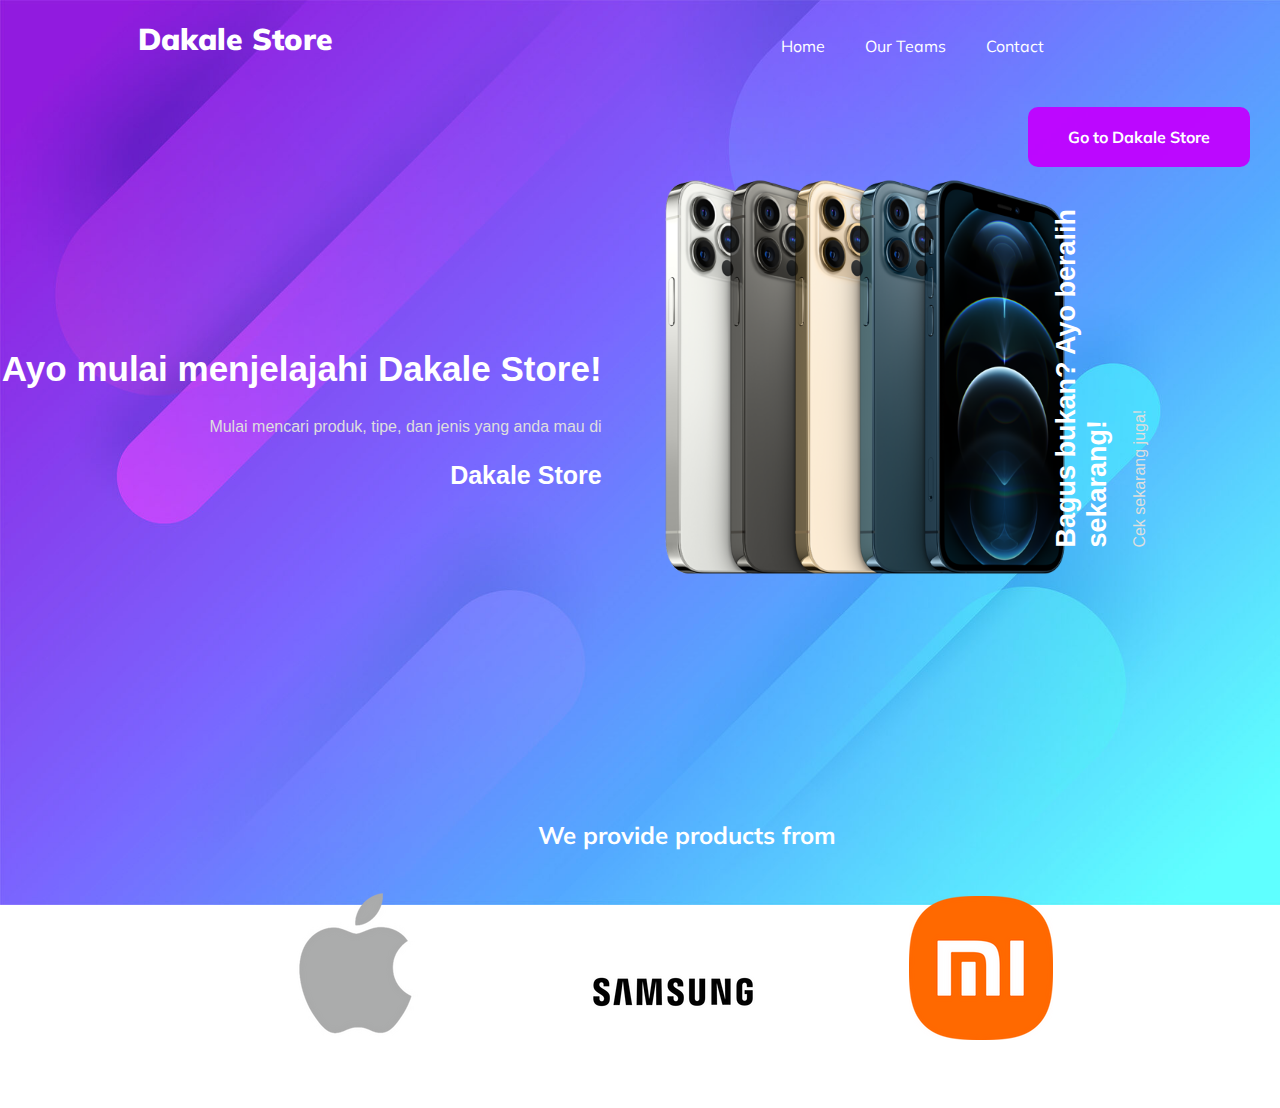
<file: index.html>
<!DOCTYPE html>
<html lang="en">
<head>
    <meta charset="UTF-8">
    <meta http-equiv="X-UA-Compatible" content="IE=edge">
    <meta name="viewport" content="width=device-width, initial-scale=1.0">
    <title>Introduction | Dakale Store | Tempat terpercaya membeli produk digital</title>
    <link rel="stylesheet" href="style.css">
    <link rel="preconnect" href="https://fonts.googleapis.com">
    <link rel="preconnect" href="https://fonts.gstatic.com" crossorigin>
    <link href="https://fonts.googleapis.com/css2?family=Mulish:wght@500&display=swap" rel="stylesheet">
</head>
<body>
    <div class="header">
        <div class="nav">
            <div class="logo">
                <h1><a href="">Dakale Store</a></h1>
            </div>
            <div class="flex">
                <ul>
                    <li><a href="">Home</a></li>
                    <li><a href="Our-Teams/index.html">Our Teams</a></li>
                    <li><a href="">Contact</a></li>
                </ul>
            </div>
            <div class="nav_demo">
                <a href="">Go to Dakale Store</a>
            </div>

            <div class="description">
                <h2>Ayo mulai menjelajahi Dakale Store!</h2>
                <p>Mulai mencari produk, tipe, dan jenis yang anda mau di</p>
                <h3>Dakale Store</h3>
            </div>

            <div class="phone-pictures">
                <img src="images/iPhone-13-Pro-PNG.png" alt="iPhone-13-Pro-PNG">
            </div>

            <div class="description-right">
                <h1>Bagus bukan? Ayo beralih sekarang!</h1>
                <p>Cek sekarang juga!</p>
            </div>
            
            <section>
                <div class="content-container">
                    <h2>We provide products from</h2>
                </div>
                <div class="logo1">
                    <img src="images/Logo/Apple-Logo.png" alt="Apple-Logo">
                </div>
                <div class="logo2">
                    <img src="images/Logo/Samsung-Logo.png" alt="Samsung-Logo">
                </div>
                <div class="logo3">
                    <img src="images/Logo/Xiaomi-Logo.png" alt="Xiaomi-Logo">
                </div>
            </section>
    </div>
    
</body>
</html>
</file>
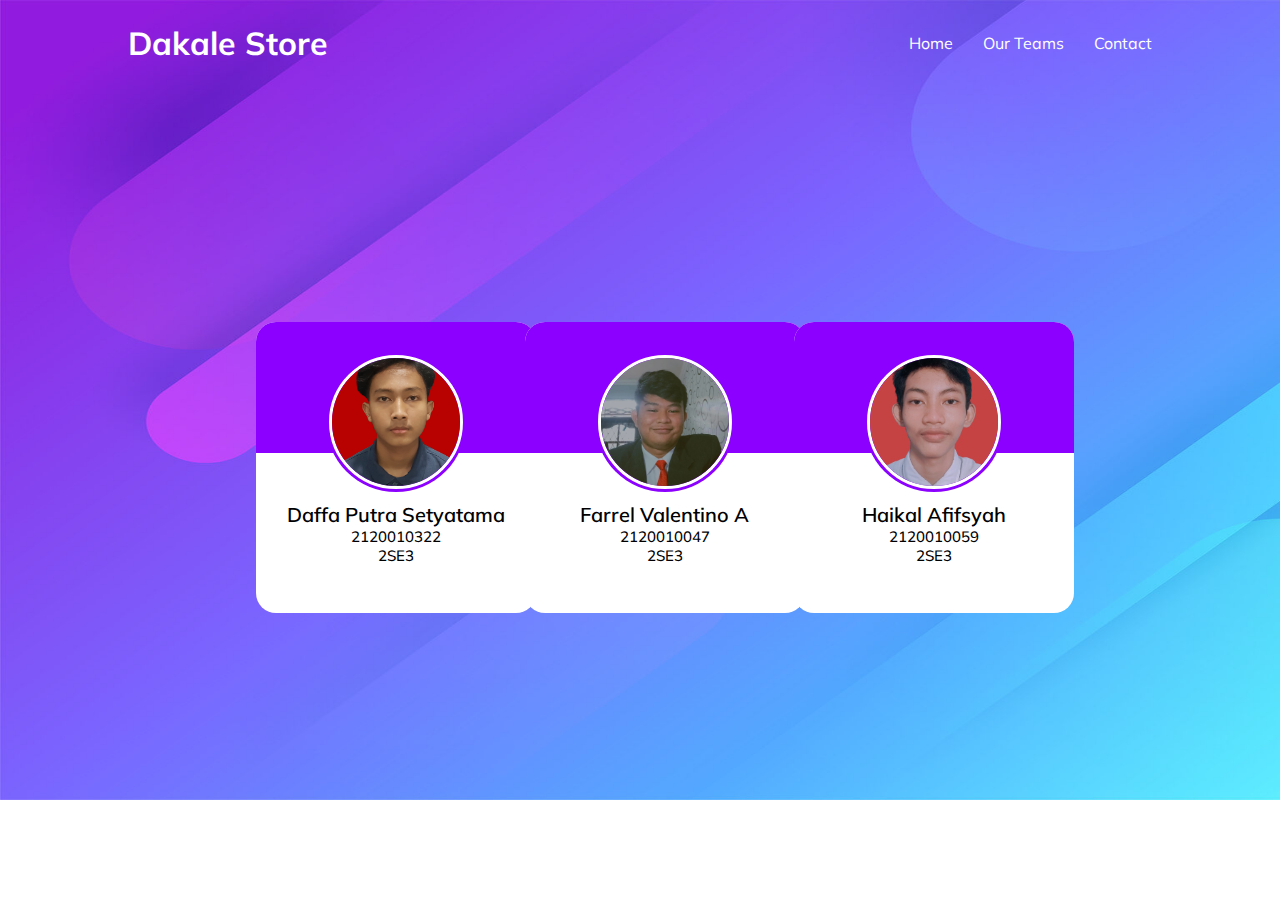
<file: Our-Teams/index.html>
<!DOCTYPE html>
<html lang="en">
<head>
    <meta charset="UTF-8">
    <meta http-equiv="X-UA-Compatible" content="IE=edge">
    <meta name="viewport" content="width=device-width, initial-scale=1.0">
    <title>Dakale Store | Our Teams</title>
    <link rel="stylesheet" href="https://cdnjs.cloudflare.com/ajax/libs/font-awesome/6.1.1/css/all.min.css" integrity="sha512-KfkfwYDsLkIlwQp6LFnl8zNdLGxu9YAA1QvwINks4PhcElQSvqcyVLLD9aMhXd13uQjoXtEKNosOWaZqXgel0g==" crossorigin="anonymous" referrerpolicy="no-referrer" />
    <link rel="preconnect" href="https://fonts.googleapis.com">
    <link rel="preconnect" href="https://fonts.gstatic.com" crossorigin>
    <link href="https://fonts.googleapis.com/css2?family=Mulish:wght@500&display=swap" rel="stylesheet">
    <link rel="stylesheet" href="style.css">
</head>

<body>
    <nav class="navbar">
        <h1>Dakale Store</h1>
        <div class="nav-menu">
            <p><a href="../index.html">Home</a></p>
            <p><a href="">Our Teams</a></p>
            <p><a href="">Contact</a></p>
        </div>
    </nav>

    <section>
        <div  class="content">
            <div class="card">
                <div class="card-content">
                    <div class="image">
                        <img src="images-OurTeams/photo-daffa.jpg" alt="DaffaPS">
                    </div>

                    <div class="name-noRegis-class">
                        <span class="name">Daffa Putra Setyatama</span>
                        <span class="noRegis">2120010322</span>
                        <span class="class">2SE3</span>
                    </div>

                    <div class="media-icons">
                        <a href="https://www.facebook.com/Daffaps15" target="_blank"><i class="fa-brands fa-facebook"></i></a>
                        <a href="https://www.instagram.com/daffaputrra/" target="_blank"><i class="fa-brands fa-instagram"></i></a>
                        <a href="https://github.com/DaffaPutraSetyatama" target="_blank"><i class="fa-brands fa-github"></i></a>
                    </div>
                </div>
            </div>
        </div>

        <div  class="content2">
            <div class="card">
                <div class="card-content">
                    <div class="image">
                        <img src="images-OurTeams/photo-farrel.JPG" alt="DaffaPS">
                    </div>

                    <div class="name-noRegis-class">
                        <span class="name">Farrel Valentino A</span>
                        <span class="noRegis">2120010047</span>
                        <span class="class">2SE3</span>
                    </div>

                    <div class="media-icons">
                        <a href="https://www.facebook.com/farrel.valentino.9" target="_blank"><i class="fa-brands fa-facebook"></i></a>
                        <a href="https://www.instagram.com/farrelval/" target="_blank"><i class="fa-brands fa-instagram"></i></a>
                        <a href="https://github.com/farrelval" target="_blank"><i class="fa-brands fa-github"></i></a>
                    </div>
                </div>
            </div>
        </div>

        <div  class="content3">
            <div class="card">
                <div class="card-content">
                    <div class="image">
                        <img src="images-OurTeams/photo-haikal.jpg" alt="DaffaPS">
                    </div>

                    <div class="name-noRegis-class">
                        <span class="name">Haikal Afifsyah</span>
                        <span class="noRegis">2120010059</span>
                        <span class="class">2SE3</span>
                    </div>

                    <div class="media-icons">
                        <a href="https://www.facebook.com/profile.php?id=100009582620342" target="_blank"><i class="fa-brands fa-facebook"></i></a>
                        <a href="https://www.instagram.com/hklfsyh/" target="_blank"><i class="fa-brands fa-instagram"></i></a>
                        <a href="https://github.com/hklfsyh" target="_blank"><i class="fa-brands fa-github"></i></a>
                    </div>
                </div>
            </div>
        </div>
    </section>
</body>
</html>
</file>
<file: style.css>
:root {
    --gray: #dedede;
}

body {
    margin: 0;
    padding: 0;
    font-family: 'Mulish', sans-serif;
    background-image: url(images/BackgroundLandingPage.jpg);
    background-size: cover;
    background-repeat: no-repeat;
    background-attachment: fixed;
  }

.logo {
    float: left;
    margin-left: 100px;
    padding: 0px 38px;
    font-size: 15px;
  }

.logo a {
    text-decoration: none;
    color: white;
  }

.nav {
    position: absolute;
    top: 0;
    left: 0;
    margin: 0;
    padding: 0;
    height: 80px;
    width: 100%;
}

.nav ul {
    list-style: none;
    cursor: pointer;
    float: left;
    margin-left: 350px;
}

.nav ul li a{
    list-style: none;
    display: inline-block;
    color: white;
    font-family: 'Mulish', sans-serif;
    padding: 20px 20px;
    margin: 0;
    font-weight: 400;
    text-decoration: none;
}

.nav ul li:hover {
    border-bottom: 3px solid white;
    transition: all .3s ease;
}

.flex ul {
    display: flex;
}

.nav_demo {
    float: right;
    background: #c002fff6;
    color: #fafafa;
    padding: 20px 40px;
    margin: 15px 30px;
    text-decoration: none;
    border-radius: 10px;
    -webkit-transition: all cubic-bezier(0.075, 0.82, 0.165, 1) 3s;
    transition: all cubic-bezier(0.075, 0.82, 0.165, 1) 3s;
}

.nav a {
    text-decoration: none;
    color: white;
    font-weight: bolder;
}

.description {
    text-align: right;
    position: absolute;
    top: 400%;
    right: 53%;
}

.description h2 {
    color: white;
    font-size: 35px;
    font-family:'Trebuchet MS', 'Lucida Sans Unicode', 'Lucida Grande', 'Lucida Sans', Arial, sans-serif
}

.description p {
    color: var(--gray);
    font-family:'Trebuchet MS', 'Lucida Sans Unicode', 'Lucida Grande', 'Lucida Sans', Arial, sans-serif
}

.description h3 {
    color: white;
    font-size: 25px;
    font-family:'Trebuchet MS', 'Lucida Sans Unicode', 'Lucida Grande', 'Lucida Sans', Arial, sans-serif

}

.phone-pictures {
    position: absolute;
    top: 190%;
    left: 50%;
    float: right;
}

.phone-pictures img {
    width: 75%;
}

.description-right {
    text-align: left;
    position: absolute;
    top: 380%;
    left: 72%;
    width: 355px;
    transform: rotate(270deg);
}

.description-right h1 {
    color: white;
    font-size: 27px;
    font-family:'Trebuchet MS', 'Lucida Sans Unicode', 'Lucida Grande', 'Lucida Sans', Arial, sans-serif
}

.description-right p {
    color: var(--gray);
    font-family:'Trebuchet MS', 'Lucida Sans Unicode', 'Lucida Grande', 'Lucida Sans', Arial, sans-serif
}

.logo1 {
    position: absolute ;
    top: 1100%;
    left: 22%;
}

.logo2 {
    position: absolute ;
    text-align: center;
    top: 1100%;
    left: 45%;
}

.logo3 {
    position: absolute ;
    text-align: center;
    top: 1120%;
    left: 71%;
}

.content-container {
    color: white;
    position: absolute ;
    text-align: center;
    top: 1000%;
    left: 42%;
}
</file>
<file: Our-Teams/style.css>
*{
    margin: 0;
    padding: 0;
    box-sizing: border-box;
}

body {
    box-sizing: border-box;
    padding: 0;
    margin: 0;
    font-family: 'Mulish', sans-serif;
    background-image: url(images-OurTeams/BackgroundLandingPage.jpg);
    background-size: 1600px 800px;
    background-repeat: no-repeat;
}

.navbar {
    height: 85px;
    display: flex;
    padding: 0 10%;
    align-items: center;
    justify-content: space-between;
    color: white;
}

.navbar > h1 {
    font-size: 32px;
}

.nav-menu {
    display: flex;
    gap: 30px;
}

.nav-menu a {
    text-decoration: none;
    color: white;
}

.nav-menu a:hover {
    border-bottom: 3px solid white;
    transition: all .3s ease;
}

section .card .image {
    height: 140px;
    width: 140px;
    border-radius: 50%;
    padding: 3px;
    background: rgb(140, 0, 255);
}

section .card .image img{
    height: 100%;
    width: 100%;
    object-fit: cover;
    border-radius: 50%;
    border: 3px solid white;
}

.content {
    position: absolute;
    height: 85vh;
    left: 20%;
    display: flex;
    align-items: center;
}

.content2 {
    position: absolute;
    height: 85vh;
    left: 41%;
    display: flex;
    align-items: center;
}

.content3 {
    position: absolute;
    height: 85vh;
    left: 62%;
    display: flex;
    align-items: center;
}

.card {
    position: relative;
    background: white;
    border-radius: 20px;
    margin: 20px 0;
    width: 280px;
}

.card::before {
    content: "";
    position: absolute;
    height: 45%;
    width: 100%;
    background: rgb(140, 0, 255);
    border-radius: 20px 20px 0 0;
}

.card .card-content {
    display: flex;
    flex-direction: column;
    align-items: center;
    padding: 30px;
    position: relative;
    z-index: 100;
}

.card .media-icons {
    margin-top: 18px;
}

.card .media-icons i{
    cursor: pointer;
    color: black;
}

.card .name-noRegis-class {
    display: flex;
    flex-direction: column;
    align-items: center;
    margin-top: 10px;
}

.name-noRegis-class .name {
    font-size: 20px;
    font-weight: 600;
}

.name-noRegis-class .noRegis {
    font-size: 15px;
    font-weight: 500;
}

.name-noRegis-class .class {
    font-size: 15px;
    font-weight: 500;
}
</file>
